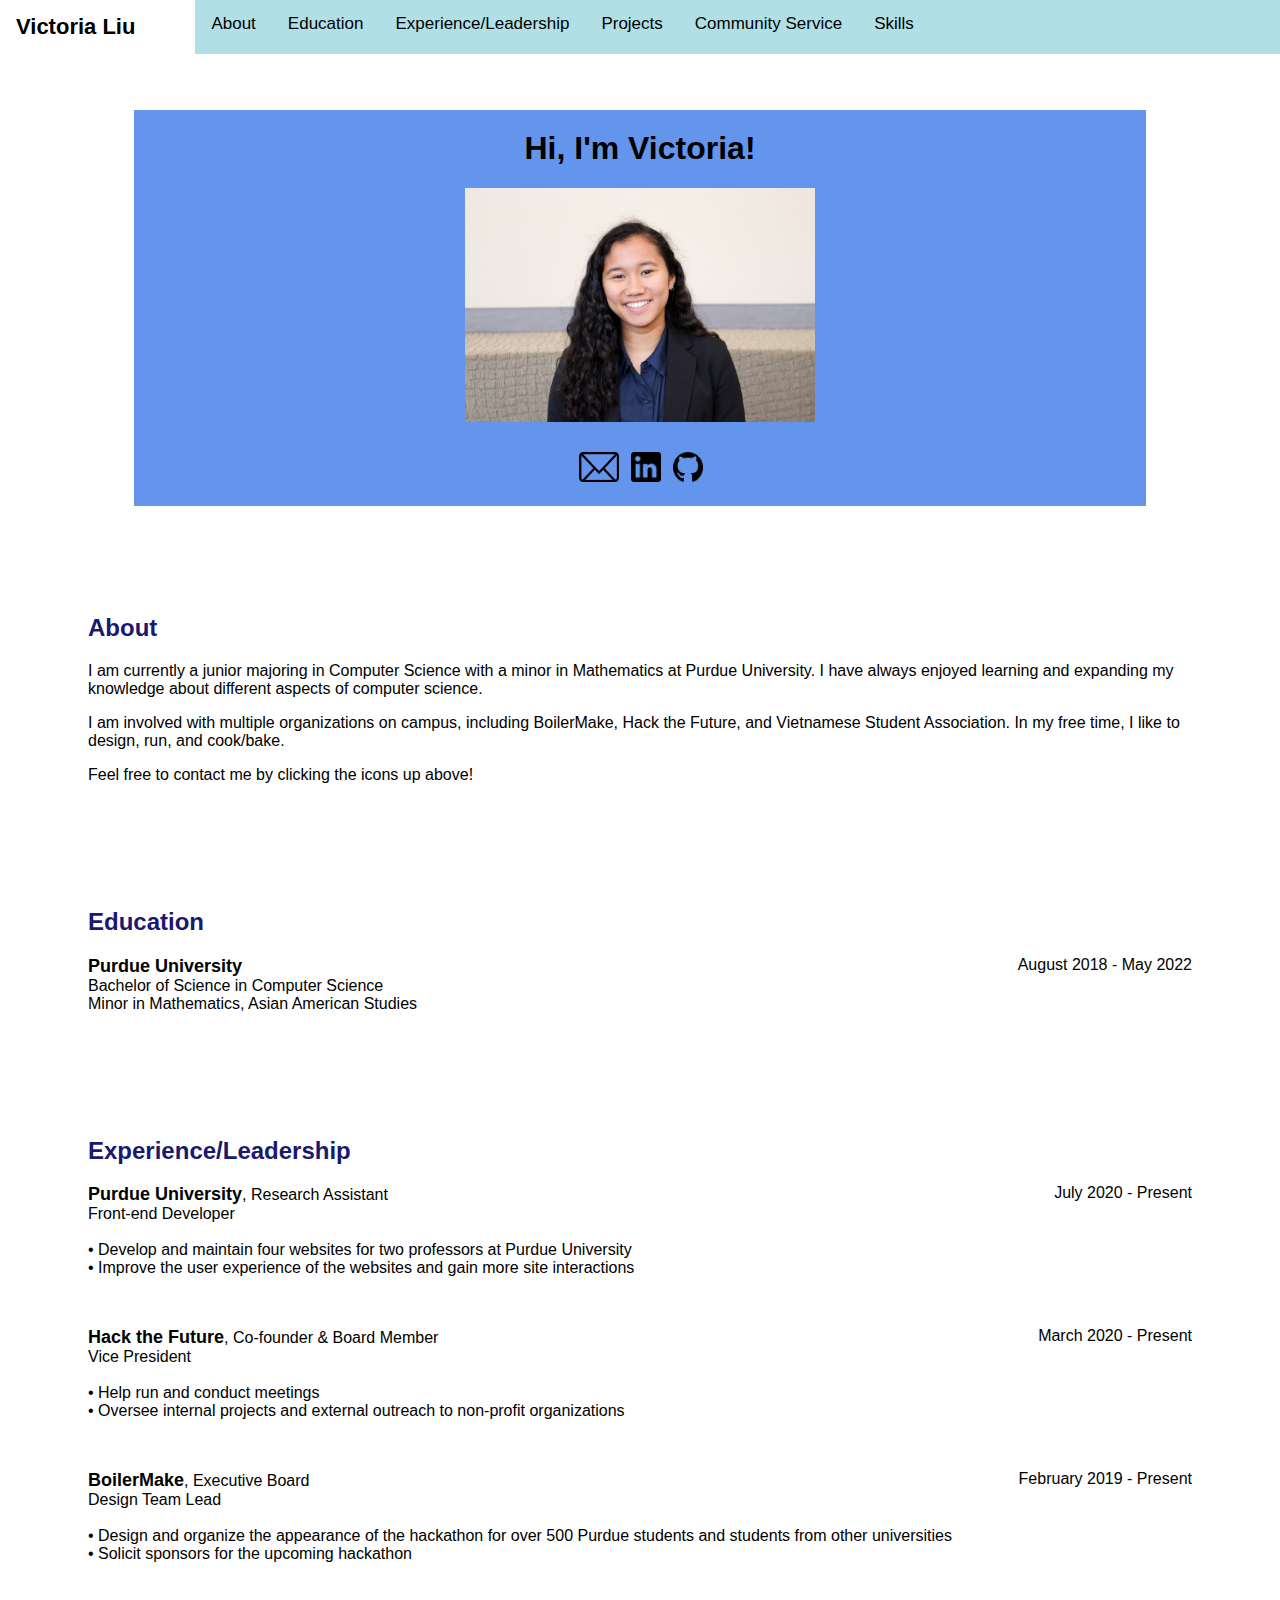
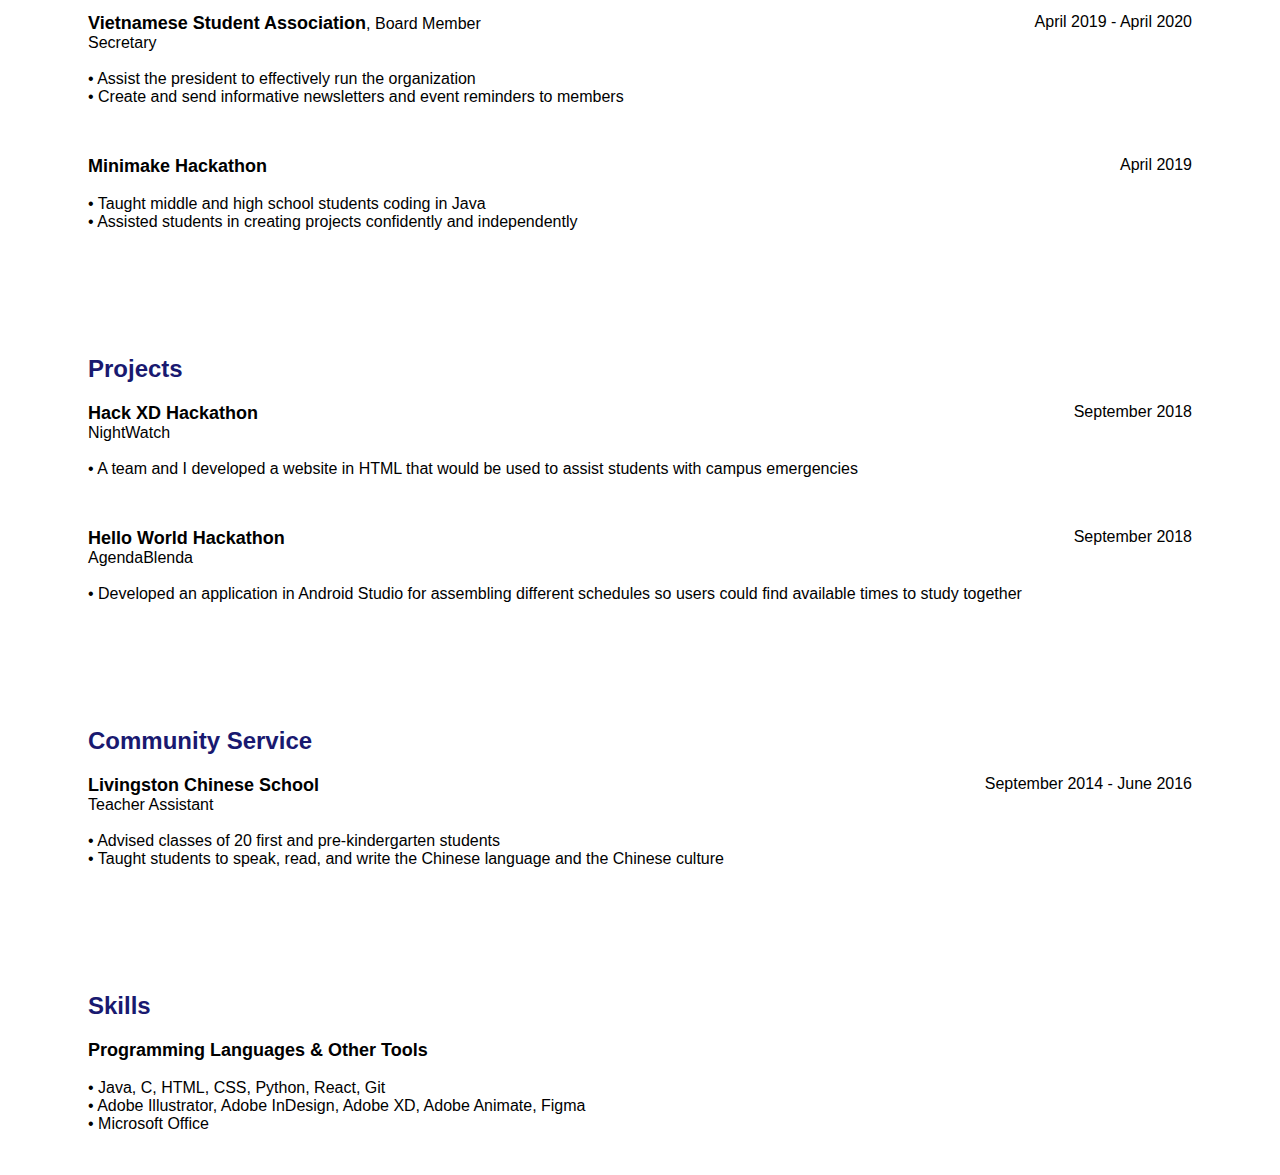
<file: index.html>
<!DOCTYPE html>
<html lang="en">
    <head>
        <title>Victoria Liu</title>
        <link rel="icon" href="images/VictoriaLiu2.jpeg">
        <link rel="stylesheet" href="style.css">
        <link rel="stylesheet" href="https://fonts.googleapis.com/css?family=Poppins">
        <link rel="stylesheet" href="https://fonts.googleapis.com/css?family=Poppins:semi-bold">
    </head>
    <body>
        <div class="navbar">
            <a id="victorialiu" href="#top"><b>Victoria Liu</b></a>
            <a href="#about">About</a>
            <a href="#education">Education</a>
            <a href="#experience">Experience/Leadership</a>
            <a href="#projects">Projects</a>
            <a href="#communityservice">Community Service</a>
            <a href="#skills">Skills</a>
        </div>
        
        <div id="topsection">
            <h1 class="hi">Hi, I'm Victoria!</h1>
            <img class="picofme" src="images/VictoriaLiu2.jpeg" alt="Victoria Liu" width="50%">

            <div class="links">
                <a href="mailto:viliu2000@gmail.com"><img class="logo" alt="Email" src="images/Email.png" width="40" height="30"></a>
                <a href="https://www.linkedin.com/in/victoriaaliu/"><img class="logo" alt="LinkedIn" src="images/Linkedin Logo.png" width="30" height="30"></a>
                <a href="https://github.com/victoriaaliu"><img class="logo" alt="Github" src="images/Github Logo.png" width="30" height="30"></a>
            </div>
        </div>
        
        <div id="about"><br></div>
        <div>
            <h2 class="title">About</h2>
            <p>I am currently a junior majoring in Computer Science with a minor in Mathematics at Purdue University. I have always enjoyed learning and expanding my knowledge about different aspects of computer science.</p>
            <p>I am involved with multiple organizations on campus, including BoilerMake, Hack the Future, and Vietnamese Student Association. In my free time, I like to design, run, and cook/bake.</p>
            <p>Feel free to contact me by clicking the icons up above!</p>
        </div>
        
        <div id="education"><br></div>
        <div>
            <h2 class="title">Education</h2>
            <p>
                <b style="font-size: 18px">Purdue University</b>
                <span style="float:right">August 2018 - May 2022</span>
                <br>Bachelor of Science in Computer Science
                <br>Minor in Mathematics, Asian American Studies
            </p>
        </div>
        
        <div id="experience"><br></div>
        <div>
            <h2 class="title">Experience/Leadership</h2>
            <p>
                <b style="font-size: 18px">Purdue University</b>, Research Assistant
                <span style="float:right">July 2020 - Present</span>
                <br>Front-end Developer
                <br>
                <br>&#8226; Develop and maintain four websites for two professors at Purdue University
                <br>&#8226; Improve the user experience of the websites and gain more site interactions
            </p>
            <br>
            <p>
                <b style="font-size: 18px">Hack the Future</b>, Co-founder &amp; Board Member
                <span style="float:right">March 2020 - Present</span>
                <br>Vice President
                <br>
                <br>&#8226; Help run and conduct meetings
                <br>&#8226; Oversee internal projects and external outreach to non-profit organizations
            </p>
            <br>
            <p>
                <b style="font-size: 18px">BoilerMake</b>, Executive Board
                <span style="float:right">February 2019 - Present</span>
                <br>Design Team Lead
                <br>
                <br>&#8226; Design and organize the appearance of the hackathon for over 500 Purdue students and students from other universities
                <br>&#8226; Solicit sponsors for the upcoming hackathon
            </p>
            <br>
            <p>
                <b style="font-size: 18px">Vietnamese Student Association</b>, Board Member
                <span style="float:right">April 2019 - April 2020</span>
                <br>Secretary
                <br>
                <br>&#8226; Assist the president to effectively run the organization
                <br>&#8226; Create and send informative newsletters and event reminders to members
            </p>
            <br>
            <p>
                <b style="font-size: 18px">Minimake Hackathon</b>
                <span style="float:right">April 2019</span>
                <br>
                <br>&#8226; Taught middle and high school students coding in Java
                <br>&#8226; Assisted students in creating projects confidently and independently
            </p>
        </div>
        
        <div id="projects"><br></div>
        <div>
            <h2 class="title">Projects</h2>
            <p>
                <b style="font-size: 18px">Hack XD Hackathon</b>
                <span style="float:right">September 2018</span>
                <br>NightWatch
                <br>
                <br>&#8226; A team and I developed a website in HTML that would be used to assist students with campus emergencies
            </p>
            <br>
            <p>
                <b style="font-size: 18px">Hello World Hackathon</b>
                <span style="float:right">September 2018</span>
                <br>AgendaBlenda
                <br>
                <br>&#8226; Developed an application in Android Studio for assembling different schedules so users could find available times to study together
            </p>
        </div>
        
        <div id="communityservice"><br></div>
        <div>
            <h2 class="title">Community Service</h2>
            <p>
                <b style="font-size: 18px">Livingston Chinese School</b>
                <span style="float:right">September 2014 - June 2016</span>
                <br>Teacher Assistant
                <br>
                <br>&#8226; Advised classes of 20 first and pre-kindergarten students
                <br>&#8226; Taught students to speak, read, and write the Chinese language and the Chinese culture
            </p>
        </div>
        
        <div id="skills"><br></div>
        <div>
            <h2 class="title">Skills</h2>
            <p>
                <b style="font-size: 18px">Programming Languages &amp; Other Tools</b>
                <br>
                <br>&#8226; Java, C, HTML, CSS, Python, React, Git
                <br>&#8226; Adobe Illustrator, Adobe InDesign, Adobe XD, Adobe Animate, Figma
                <br>&#8226; Microsoft Office
            </p>
            <br>
        </div>
    </body>
</html>
</file>
<file: style.css>
.navbar {
    background-color: powderblue;
    overflow: hidden;
    position: fixed;
    top: 0;
    left: 0;
    width: 100%;
}

.navbar a {
    float: left;
    color: black;
    text-align: center;
    padding: 14px 16px;
    text-decoration: none;
    font-size: 17px;
}

.navbar a:hover {
    background-color: white;
    color: black;
}

.navbar a.active {
    background-color: midnightblue;
    color: white;
}

#victorialiu {
    font-size: 22px;
    padding-right: 60px;
}

body {
    color: black;
    font-family: Nunito, sans-serif;
}

#topsection {
    background-color: cornflowerblue;
    width: 80%;
    height: 50%;
    display: block;
    margin: auto;
    margin-top: 110px;
}

.hi {
    padding-top: 20px;
    text-align: center;
    font-size: 32px;
}

.picofme {
    padding-bottom: 30px;
    max-width: 350px;
    display: block;
    margin: auto;
}

.links {
    display: flex;
    justify-content: center
}

.logo {
    padding-left: 7px;
    padding-right: 5px;
    padding-bottom: 20px;
}

.title {
/*    font-family: sans-serif;*/
    font-size: 24px;
    color: midnightblue;
    margin-top: 90px;
    margin-left: 80px;
    margin-right: 80px;
}

p {
    margin-left: 80px;
    margin-right: 80px;
}
</file>
